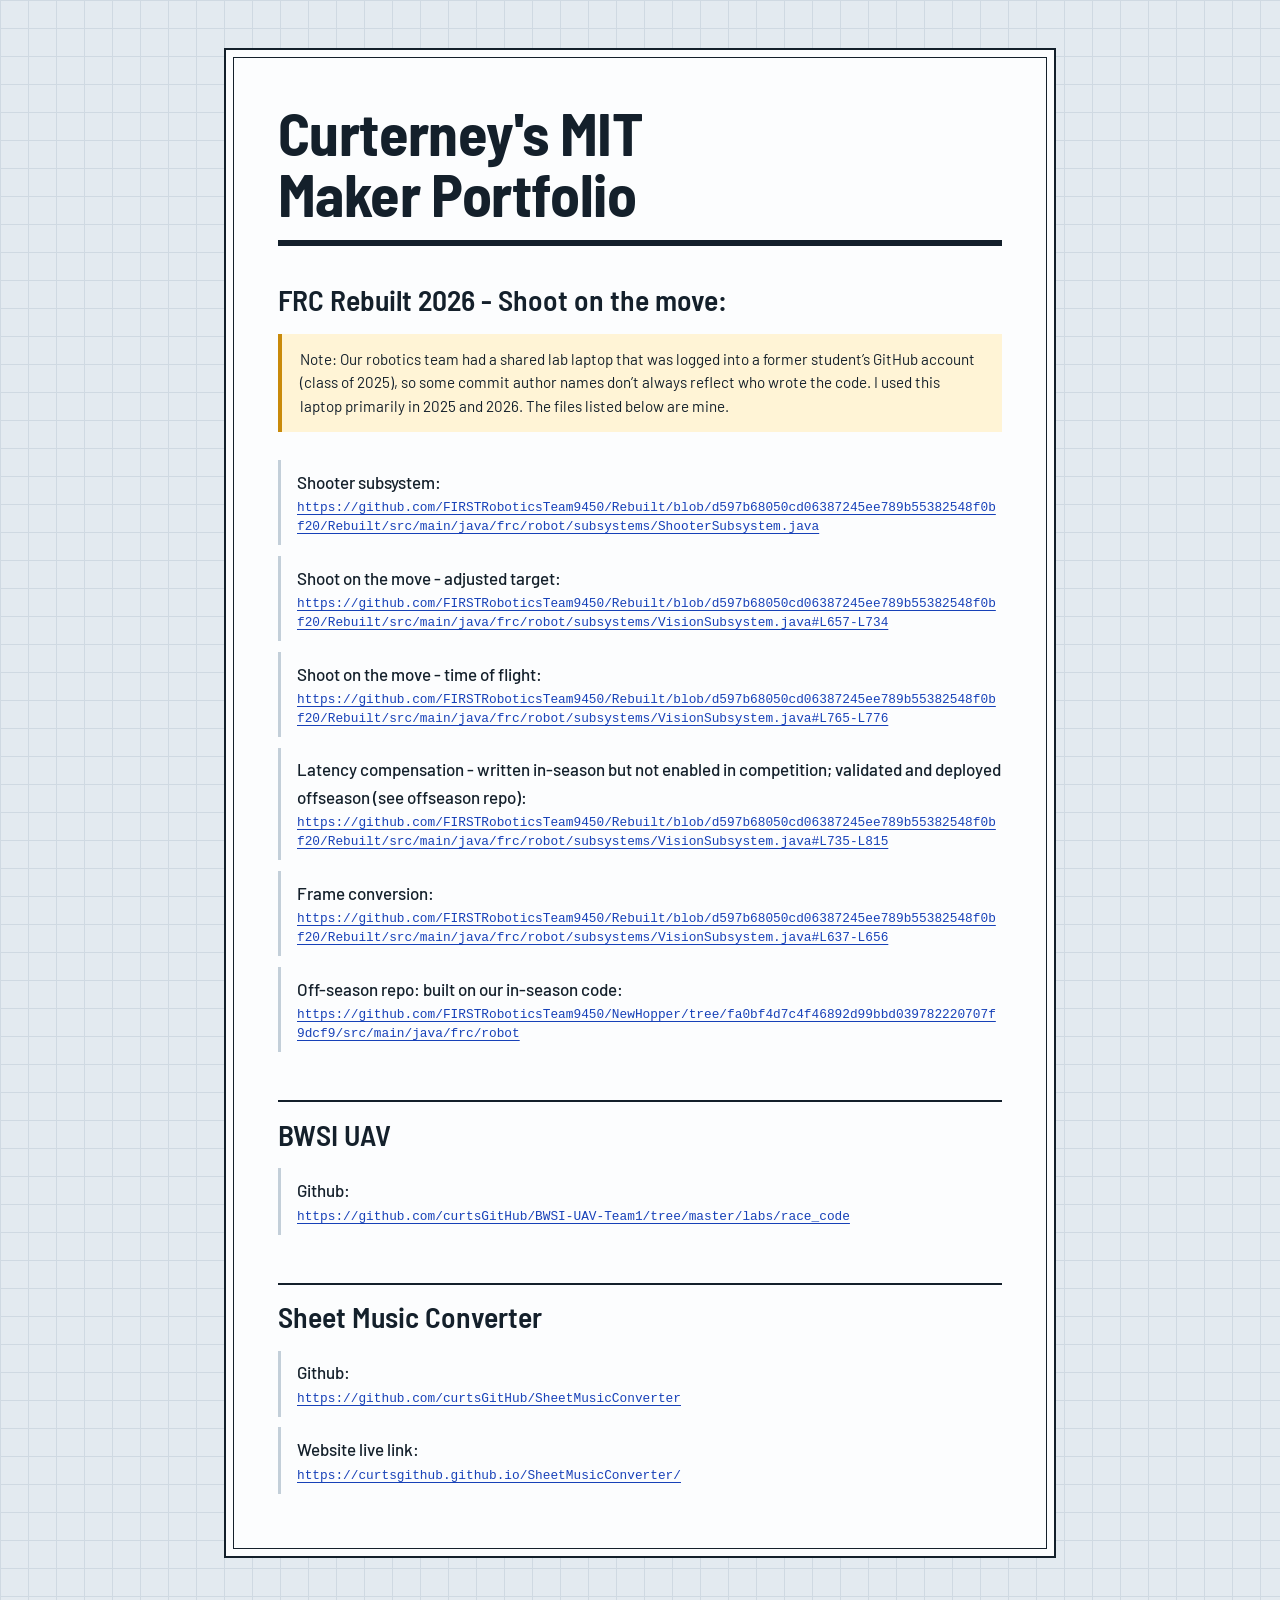
<file: index.html>
<!DOCTYPE html>
<head>
  <meta charset="utf-8">
  <meta name="viewport" content="width=device-width, initial-scale=1">
  <title>Curterney's MIT Maker Portfolio</title>
  <link rel="stylesheet" href="style.css">
</head>
<html lang="en">
    <body>
        <h1>Curterney's MIT Maker Portfolio</h1>
        <h2>FRC Rebuilt 2026 - Shoot on the move:</h2>
        <p>Note: Our robotics team had a shared lab laptop that was logged into a former student’s GitHub account (class of 2025), so some commit author names don’t always reflect who wrote the code. I used this laptop primarily in 2025 and 2026. The files listed below are mine.</p>
        <p>Shooter subsystem: <a href="https://github.com/FIRSTRoboticsTeam9450/Rebuilt/blob/d597b68050cd06387245ee789b55382548f0bf20/Rebuilt/src/main/java/frc/robot/subsystems/ShooterSubsystem.java">https://github.com/FIRSTRoboticsTeam9450/Rebuilt/blob/d597b68050cd06387245ee789b55382548f0bf20/Rebuilt/src/main/java/frc/robot/subsystems/ShooterSubsystem.java</a></p>
        <p>Shoot on the move - adjusted target: <a href="https://github.com/FIRSTRoboticsTeam9450/Rebuilt/blob/d597b68050cd06387245ee789b55382548f0bf20/Rebuilt/src/main/java/frc/robot/subsystems/VisionSubsystem.java#L657-L734">https://github.com/FIRSTRoboticsTeam9450/Rebuilt/blob/d597b68050cd06387245ee789b55382548f0bf20/Rebuilt/src/main/java/frc/robot/subsystems/VisionSubsystem.java#L657-L734</a></p>
        <p>Shoot on the move - time of flight: <a href="https://github.com/FIRSTRoboticsTeam9450/Rebuilt/blob/d597b68050cd06387245ee789b55382548f0bf20/Rebuilt/src/main/java/frc/robot/subsystems/VisionSubsystem.java#L765-L776">https://github.com/FIRSTRoboticsTeam9450/Rebuilt/blob/d597b68050cd06387245ee789b55382548f0bf20/Rebuilt/src/main/java/frc/robot/subsystems/VisionSubsystem.java#L765-L776</a></p>
        <p>Latency compensation - written in-season but not enabled in competition; validated and deployed offseason (see offseason repo): <a href="https://github.com/FIRSTRoboticsTeam9450/Rebuilt/blob/d597b68050cd06387245ee789b55382548f0bf20/Rebuilt/src/main/java/frc/robot/subsystems/VisionSubsystem.java#L735-L815">https://github.com/FIRSTRoboticsTeam9450/Rebuilt/blob/d597b68050cd06387245ee789b55382548f0bf20/Rebuilt/src/main/java/frc/robot/subsystems/VisionSubsystem.java#L735-L815</a></p>
        <p>Frame conversion: <a href="https://github.com/FIRSTRoboticsTeam9450/Rebuilt/blob/d597b68050cd06387245ee789b55382548f0bf20/Rebuilt/src/main/java/frc/robot/subsystems/VisionSubsystem.java#L637-L656">https://github.com/FIRSTRoboticsTeam9450/Rebuilt/blob/d597b68050cd06387245ee789b55382548f0bf20/Rebuilt/src/main/java/frc/robot/subsystems/VisionSubsystem.java#L637-L656</a></p>
        <p>Off-season repo: built on our in-season code: <a href="https://github.com/FIRSTRoboticsTeam9450/NewHopper/tree/fa0bf4d7c4f46892d99bbd039782220707f9dcf9/src/main/java/frc/robot">https://github.com/FIRSTRoboticsTeam9450/NewHopper/tree/fa0bf4d7c4f46892d99bbd039782220707f9dcf9/src/main/java/frc/robot</a></p>
        <h2>BWSI UAV</h2>
        <p>Github: <a href="https://github.com/curtsGitHub/BWSI-UAV-Team1/tree/master/labs/race_code">https://github.com/curtsGitHub/BWSI-UAV-Team1/tree/master/labs/race_code
</a></p>

        <h2>Sheet Music Converter</h2>
        <p>Github: <a href="https://github.com/curtsGitHub/SheetMusicConverter">https://github.com/curtsGitHub/SheetMusicConverter</a></p>
        <p>Website live link: <a href="https://curtsgithub.github.io/SheetMusicConverter/">https://curtsgithub.github.io/SheetMusicConverter/</a></p>
    </body>

    
</html>
</file>
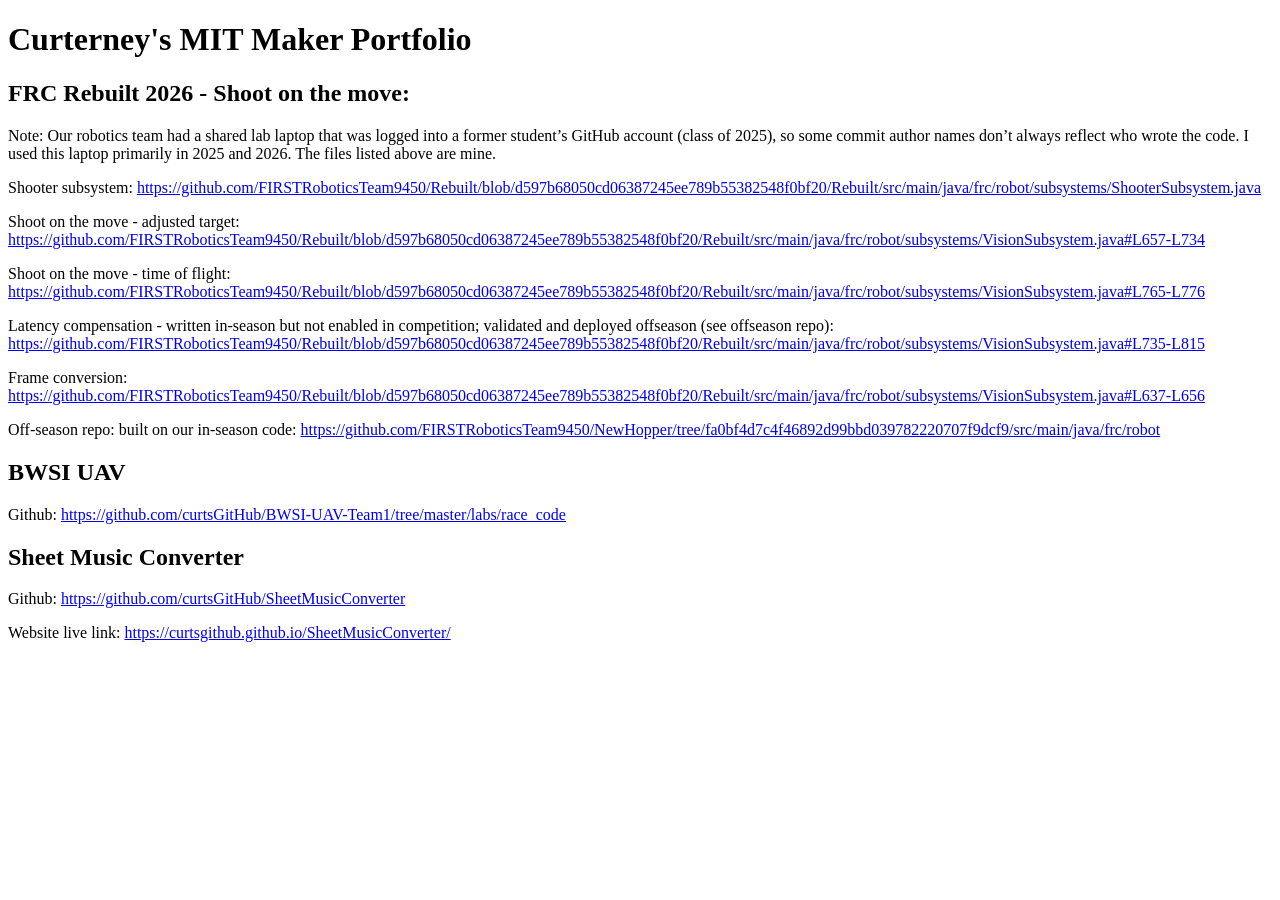
<file: mainPage.html>
<!DOCTYPE html>
<html lang="en">
    <body>
        <h1>Curterney's MIT Maker Portfolio</h1>
        <h2>FRC Rebuilt 2026 - Shoot on the move:</h2>
        <p>Note: Our robotics team had a shared lab laptop that was logged into a former student’s GitHub account (class of 2025), so some commit author names don’t always reflect who wrote the code. I used this laptop primarily in 2025 and 2026. The files listed above are mine.</p>
        <p>Shooter subsystem: <a href="https://github.com/FIRSTRoboticsTeam9450/Rebuilt/blob/d597b68050cd06387245ee789b55382548f0bf20/Rebuilt/src/main/java/frc/robot/subsystems/ShooterSubsystem.java">https://github.com/FIRSTRoboticsTeam9450/Rebuilt/blob/d597b68050cd06387245ee789b55382548f0bf20/Rebuilt/src/main/java/frc/robot/subsystems/ShooterSubsystem.java</a></p>
        <p>Shoot on the move - adjusted target: <a href="https://github.com/FIRSTRoboticsTeam9450/Rebuilt/blob/d597b68050cd06387245ee789b55382548f0bf20/Rebuilt/src/main/java/frc/robot/subsystems/VisionSubsystem.java#L657-L734">https://github.com/FIRSTRoboticsTeam9450/Rebuilt/blob/d597b68050cd06387245ee789b55382548f0bf20/Rebuilt/src/main/java/frc/robot/subsystems/VisionSubsystem.java#L657-L734</a></p>
        <p>Shoot on the move - time of flight: <a href="https://github.com/FIRSTRoboticsTeam9450/Rebuilt/blob/d597b68050cd06387245ee789b55382548f0bf20/Rebuilt/src/main/java/frc/robot/subsystems/VisionSubsystem.java#L765-L776">https://github.com/FIRSTRoboticsTeam9450/Rebuilt/blob/d597b68050cd06387245ee789b55382548f0bf20/Rebuilt/src/main/java/frc/robot/subsystems/VisionSubsystem.java#L765-L776</a></p>
        <p>Latency compensation - written in-season but not enabled in competition; validated and deployed offseason (see offseason repo): <a href="https://github.com/FIRSTRoboticsTeam9450/Rebuilt/blob/d597b68050cd06387245ee789b55382548f0bf20/Rebuilt/src/main/java/frc/robot/subsystems/VisionSubsystem.java#L735-L815">https://github.com/FIRSTRoboticsTeam9450/Rebuilt/blob/d597b68050cd06387245ee789b55382548f0bf20/Rebuilt/src/main/java/frc/robot/subsystems/VisionSubsystem.java#L735-L815</a></p>
        <p>Frame conversion: <a href="https://github.com/FIRSTRoboticsTeam9450/Rebuilt/blob/d597b68050cd06387245ee789b55382548f0bf20/Rebuilt/src/main/java/frc/robot/subsystems/VisionSubsystem.java#L637-L656">https://github.com/FIRSTRoboticsTeam9450/Rebuilt/blob/d597b68050cd06387245ee789b55382548f0bf20/Rebuilt/src/main/java/frc/robot/subsystems/VisionSubsystem.java#L637-L656</a></p>
        <p>Off-season repo: built on our in-season code: <a href="https://github.com/FIRSTRoboticsTeam9450/NewHopper/tree/fa0bf4d7c4f46892d99bbd039782220707f9dcf9/src/main/java/frc/robot">https://github.com/FIRSTRoboticsTeam9450/NewHopper/tree/fa0bf4d7c4f46892d99bbd039782220707f9dcf9/src/main/java/frc/robot</a></p>
        <h2>BWSI UAV</h2>
        <p>Github: <a href="https://github.com/curtsGitHub/BWSI-UAV-Team1/tree/master/labs/race_code">https://github.com/curtsGitHub/BWSI-UAV-Team1/tree/master/labs/race_code
</a></p>

        <h2>Sheet Music Converter</h2>
        <p>Github: <a href="https://github.com/curtsGitHub/SheetMusicConverter">https://github.com/curtsGitHub/SheetMusicConverter</a></p>
        <p>Website live link: <a href="https://curtsgithub.github.io/SheetMusicConverter/">https://curtsgithub.github.io/SheetMusicConverter/</a></p>
    </body>

    
</html>
</file>
<file: style.css>
@import url("https://fonts.googleapis.com/css2?family=Barlow:wght@400;500&family=Barlow+Semi+Condensed:wght@600;700&display=swap");

/*
  Design idea: the page is a drawing sheet laid on a graph-paper desk.
  Headings are set in a DIN-style condensed face (Barlow Semi Condensed),
  the sheet gets a double-line border, and each link sits in a labelled
  row. Works with the HTML as-is: element selectors only, no classes.
  If the Google Fonts import is blocked, the fallback stacks take over.
*/

:root {
  --desk: #e3eaf0;
  --desk-grid: #cfd9e2;
  --paper: #fcfdfe;
  --ink: #14202b;
  --rule-soft: #c3cfd9;
  --link: #1741b8;
  --note-bg: #fff4d6;
  --note-edge: #c98a0b;

  --font-heading: "Barlow Semi Condensed", "Arial Narrow", "Helvetica Neue", sans-serif;
  --font-body: "Barlow", system-ui, -apple-system, "Segoe UI", Roboto, sans-serif;
  --font-mono: ui-monospace, "SF Mono", "Cascadia Code", Menlo, Consolas, monospace;
}

*,
*::before,
*::after {
  box-sizing: border-box;
}

/* The desk: graph paper behind the sheet */
html {
  background-color: var(--desk);
  background-image:
    linear-gradient(var(--desk-grid) 1px, transparent 1px),
    linear-gradient(90deg, var(--desk-grid) 1px, transparent 1px);
  background-size: 28px 28px;
  -webkit-text-size-adjust: 100%;
}

/* The sheet */
body {
  max-width: 52rem;
  margin: clamp(1rem, 4vw, 3rem) auto;
  padding: clamp(1.5rem, 5vw, 3.25rem);
  background: var(--paper);
  border: 2px solid var(--ink);
  outline: 1px solid var(--ink);
  outline-offset: -10px;
  color: var(--ink);
  font-family: var(--font-body);
  font-size: 1.0625rem;
  line-height: 1.6;
}

/* Title block */
h1 {
  margin: 0 0 2.25rem;
  padding-bottom: 1rem;
  border-bottom: 6px solid var(--ink);
  font-family: var(--font-heading);
  font-size: clamp(2.25rem, 7vw, 3.75rem);
  font-weight: 700;
  line-height: 1.02;
  letter-spacing: -0.01em;
  text-wrap: balance;
}

/* Project headings: a rule above each one separates the projects */
h2 {
  margin: 3rem 0 1.1rem;
  padding-top: 0.9rem;
  border-top: 2px solid var(--ink);
  font-family: var(--font-heading);
  font-size: clamp(1.45rem, 3.5vw, 1.85rem);
  font-weight: 600;
  line-height: 1.15;
  text-wrap: balance;
}

/* The first project already sits under the title rule */
h1 + h2 {
  margin-top: 0;
  padding-top: 0;
  border-top: 0;
}

p {
  margin: 0 0 1rem;
}

/* The authorship note under the first heading (the only paragraph without a link) */
h2:first-of-type + p {
  margin-bottom: 1.75rem;
  padding: 0.85rem 1.1rem;
  background: var(--note-bg);
  border-left: 4px solid var(--note-edge);
  font-size: 0.95rem;
  line-height: 1.55;
}

/* Link rows: label on top, URL underneath */
p:has(> a) {
  display: flex;
  flex-direction: column;
  gap: 0.15rem;
  margin: 0 0 0.65rem;
  padding: 0.55rem 0 0.55rem 1rem;
  border-left: 3px solid var(--rule-soft);
  font-weight: 500;
}

p:has(> a):focus-within {
  border-left-color: var(--link);
}

a {
  color: var(--link);
  font-family: var(--font-mono);
  font-size: 0.8rem;
  font-weight: 400;
  line-height: 1.5;
  overflow-wrap: anywhere;
  text-decoration: underline;
  text-decoration-thickness: 1px;
  text-underline-offset: 3px;
}

a:hover {
  text-decoration-thickness: 2px;
}

a:focus-visible {
  outline: 3px solid var(--link);
  outline-offset: 2px;
  border-radius: 2px;
}

/* Small screens: tighten the frame */
@media (max-width: 30rem) {
  body {
    outline-offset: -6px;
  }

  p:has(> a) {
    padding-left: 0.75rem;
  }
}

/* Printing or saving as PDF: drop the desk, keep the sheet clean */
@media print {
  html {
    background: none;
  }

  body {
    max-width: none;
    margin: 0;
    padding: 0;
    border: 0;
    outline: 0;
  }

  h2 {
    break-after: avoid;
  }

  p:has(> a) {
    break-inside: avoid;
  }
}
</file>
